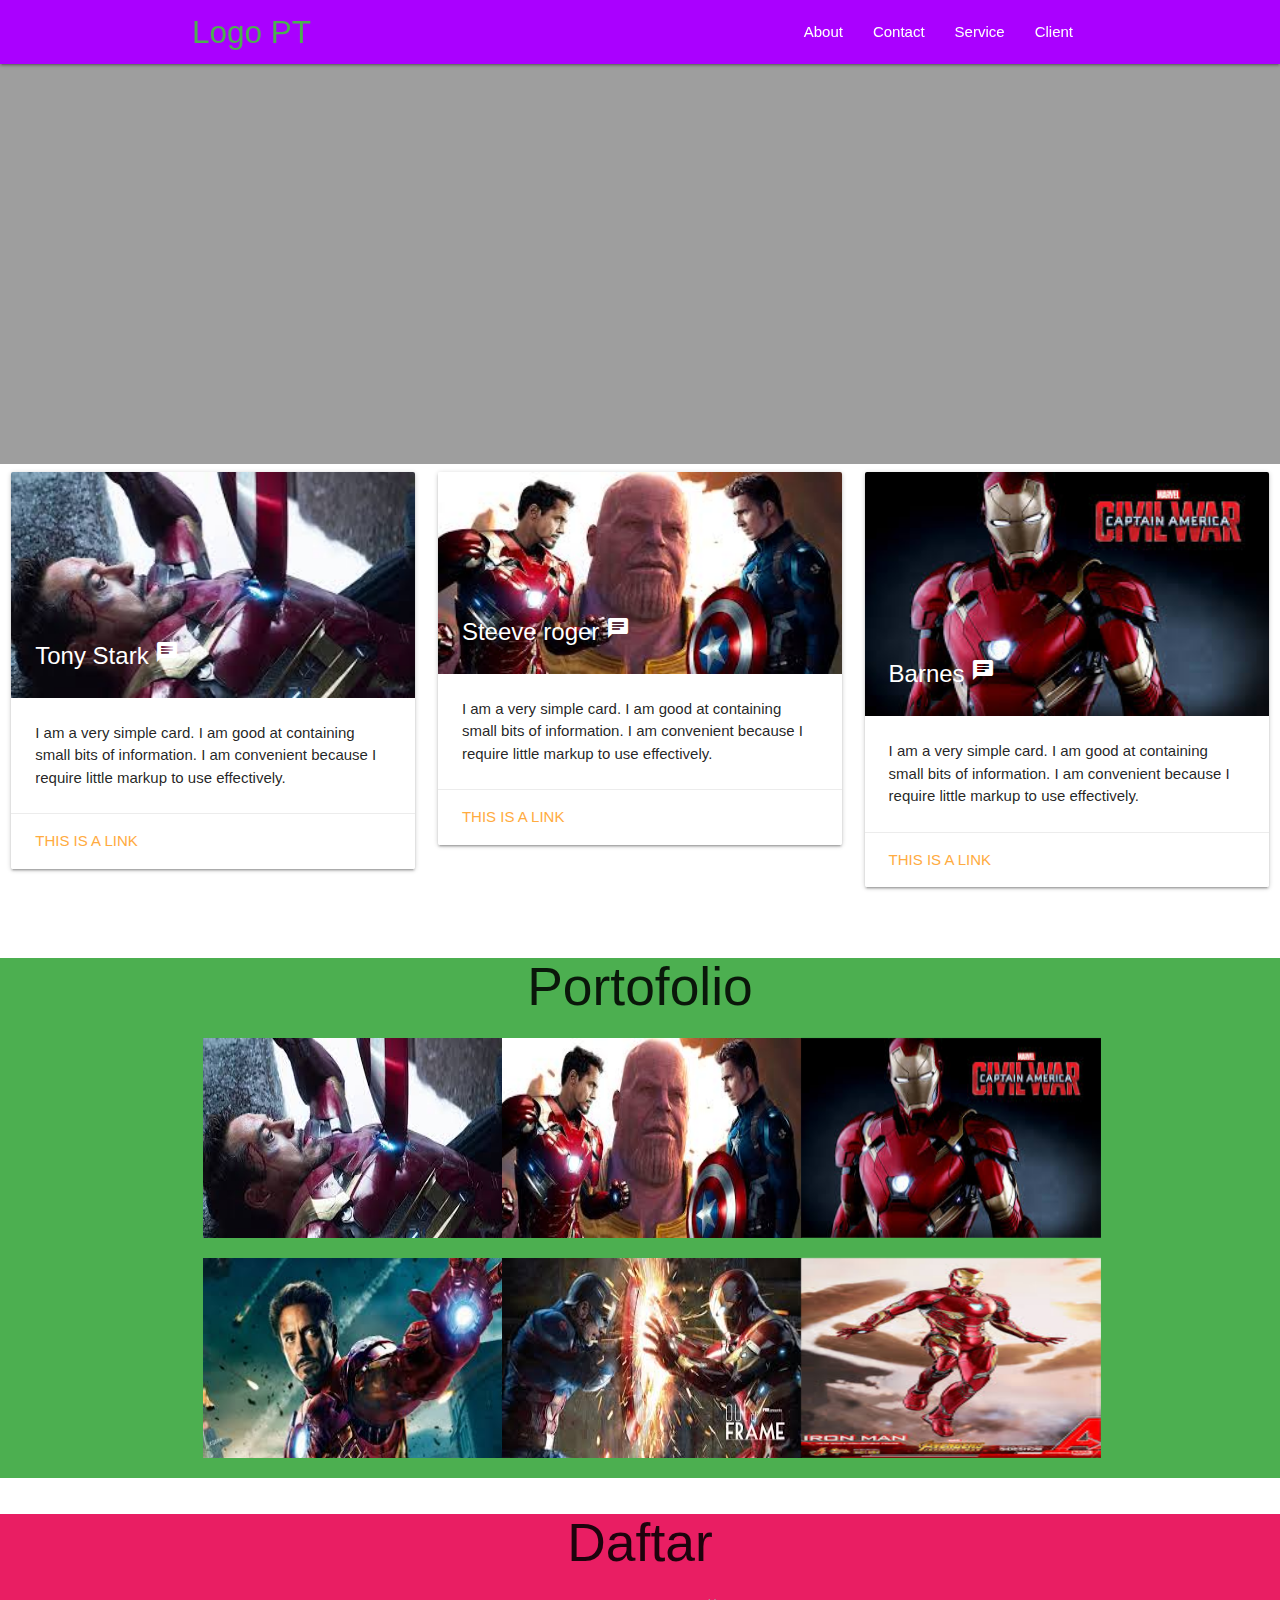
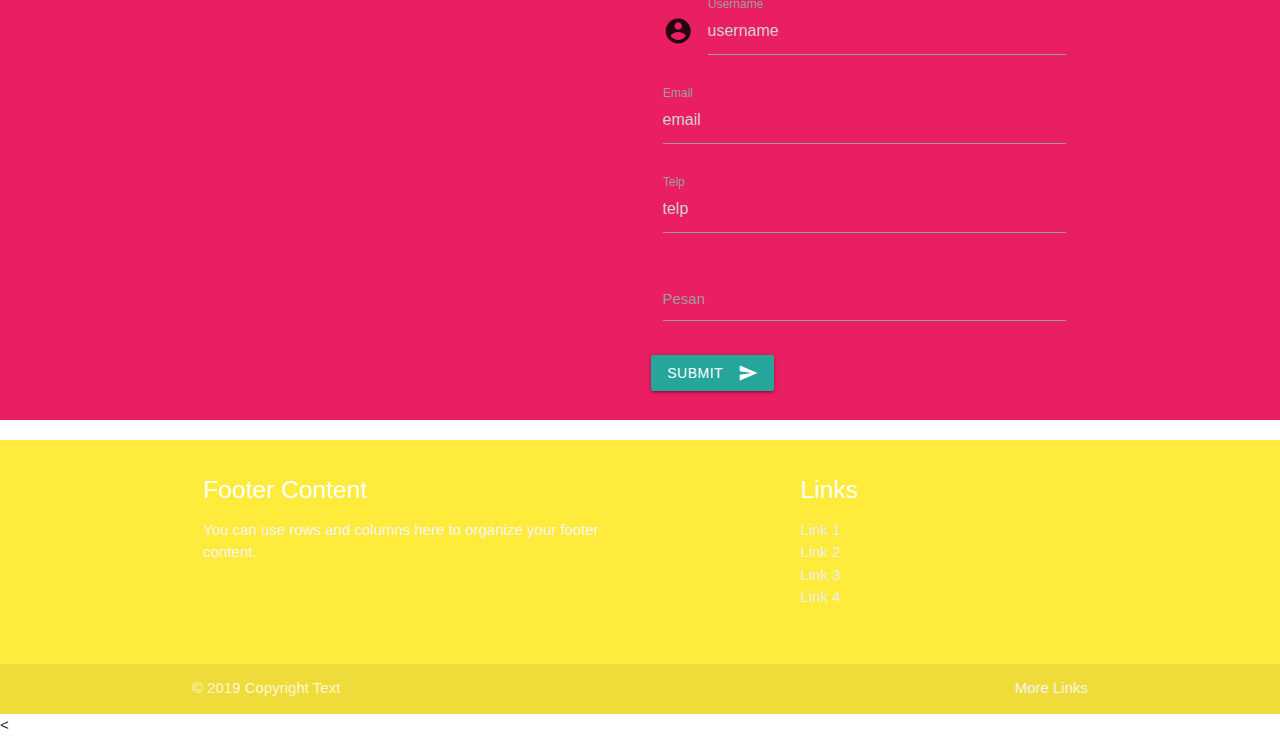
<file: index.html>
<!DOCTYPE html>
  <html>
    <head>
      <!--Import Google Icon Font-->
      <link href="https://fonts.googleapis.com/icon?family=Material+Icons" rel="stylesheet">
      <!--Import materialize.css-->
      <link type="text/css" rel="stylesheet" href="css/materialize.min.css"  media="screen,projection"/>

      <link rel="stylesheet" href="css/stl.css" > <!--ngling ke file stl css-->

      <!--Let browser know website is optimized for mobile-->
      <meta name="viewport" content="width=device-width, initial-scale=1.0"/>
    </head>

    <body>
       
        
  <div class="navbar-fixed">
        <nav class="#aa00ff purple accent-4"> <!--rubah back menu ungu, tambah kelas-->
         
            <div class="container"> <!-- menu agak ke tengah-->
            <div class="nav-wrapper">
            <a href="#!" class="brand-logo green-text">Logo PT</a>  <!-- merubah warna tulisan logo  green-text-->
            
            <a href="#" data-target="mobile-demo" class="sidenav-trigger"><i class="material-icons">menu</i></a> <!--menu versi mobile-->
            <ul class="right hide-on-med-and-down">
              <li><a href="about.html">About</a></li>
              <li><a href="contact.html">Contact</a></li>
              <li><a href="#">Service</a></li>
              <li><a href="client.html">Client</a></li>
            </ul>
            </div>
          </div>  <!--menu agak ke tengah-->
        </nav>
      </div>

      <ul class="sidenav" id="mobile-demo">  <!-- menu mobile-->
        <li><a href="#">About</a></li>
        <li><a href="#">Contact</a></li>
        <li><a href="#">Service</a></li>
        <li><a href="#">Client</a></li>
          </ul>

          <div class="slider">
                <ul class="slides">
                  <li>
                    <img src="img/bb.jpg"> <!-- random image -->
                    <div class="caption center-align">
                      <h3>This is our big Tagline!</h3>
                      <h5 class="light grey-text text-lighten-3">Here's our small slogan.</h5>
                    </div>
                  </li>
                  <li>
                    <img src="img/cc.jpg"> <!-- random image -->
                    <div class="caption left-align">
                      <h3>Left Aligned Caption</h3>
                      <h5 class="light grey-text text-lighten-3">Here's our small slogan.</h5>
                    </div>
                  </li>
                  <li>
                    <img src="img/dd.jpg"> <!-- random image folder dan nama gambar-->
                    <div class="caption right-align">
                      <h3>Right Aligned Caption</h3>
                      <h5 class="light grey-text text-lighten-3">Here's our small slogan.</h5>
                    </div>
                  </li>
                </ul>
            </div>

           


                 

                
                  <div class="parallax-container">
                      <div class="parallax"><img src="img/ff.jpg"></div> <!--gambar paralax-->
                   
                   
                    </div>


                    <div class="row"> <!--buat lagi kelas row buat 3 gambar card-->
                        <div class="col s4 m4 l4 xl4"> <!--gambar card 1-->
                          <div class="card">
                            <div class="card-image">
                              <img src="img/44.jpg">
                              <span class="card-title">Tony Stark   <i class="material-icons">chat</i></span>
                            </div>
                            <div class="card-content">
                              <p>I am a very simple card. I am good at containing small bits of information.
                              I am convenient because I require little markup to use effectively.</p>
                            </div>
                            <div class="card-action">
                              <a href="#">This is a link</a>
                            </div>
                          </div>

                          
                        </div>

                        <div class="col s4 m4 l4 xl4" > <!--gambar card 2-->
                            <div class="card">
                              <div class="card-image">
                                <img src="img/55.jpg">
                                <span class="card-title">Steeve roger   <i class="material-icons">chat</i></span>
                              </div>
                              <div class="card-content">
                                <p>I am a very simple card. I am good at containing small bits of information.
                                I am convenient because I require little markup to use effectively.</p>
                              </div>
                              <div class="card-action">
                                <a href="#">This is a link</a>
                              </div>
                            </div>
  
                            
                          </div>

                          <div class="col s4 m4 l4 xl4"> <!--gambar card 3-->
                              <div class="card">
                                  
                                <div class="card-image">
                                  <img src="img/66.jpg">
                                  <span class="card-title">Barnes <i class="material-icons">chat</i></span>  <!--ada icon chat,  yaitu kelas i-->
                                </div>
                                <div class="card-content">
                                  <p>I am a very simple card. I am good at containing small bits of information.
                                  I am convenient because I require little markup to use effectively.</p>
                                </div>
                                <div class="card-action">
                                  <a href="#">This is a link</a>
                                </div>
                              </div>
    
                              
                            </div>

                          
                      </div>
                      
                      

                      <div class="row green">
                          <h2 class="center">Portofolio</h2>
                          <div class="container center">
                                          <div class="col s12 l4">
                                              <img class="materialboxed" width="300" height="200" src="img/44.jpg"> <!--gambar portofolio 1-->
                                          </div>

                                          <div class="col s12 l4">
                                              <img class="materialboxed" width="300" height="200" src="img/55.jpg"> <!--gambar portofolio 2-->
                                            </div>

                                            <div class="col s12 l4">
                                                <img class="materialboxed" width="300" height="200" src="img/66.jpg"> <!--gambar portofolio 3-->
                                              </div>


                                              <div class="col s12 l4">
                                                  <img class="materialboxed" width="300" height="200" src="img/33.jpg"> <!--gambar portofolio 4-->
                                              </div>
    
                                              <div class="col s12 l4">
                                                  <img class="materialboxed" width="300" height="200" src="img/22.jpg"> <!--gambar portofolio 5-->
                                                </div>
    
                                                <div class="col s12 l4">
                                                    <img class="materialboxed" width="300" height="200" src="img/11.jpg"> <!--gambar portofolio 6-->
                                                  </div>
                          
                    
                          </div>
                      </div>



                      <div class="row pink">
                        <h2 class="center"> Daftar</h2>
                        <div class="container">

                              <div class="col s6 m6 l6 xl6"><iframe src="https://www.google.com/maps/embed?pb=!1m18!1m12!1m3!1d15863.032835497386!2d106.8605793!3d-6.295473149999999!2m3!1f0!2f0!3f0!3m2!1i1024!2i768!4f13.1!3m3!1m2!1s0x2e69ed80b84ac47d%3A0x640561dd89719c88!2sUniversitas+Indraprasta+PGRI+(UNINDRA)%2C+Kampus+B!5e0!3m2!1sid!2sid!4v1550908559261" width="400" height="400" frameborder="0" style="border:0" allowfullscreen></iframe></div> <!--semtatkan maps-->
                              <div class="col s6 m6 l6 xl6">
                                <form action="adddata.php" method="POST">
                                    <div class="input-field col s12">
                                        <i class="material-icons prefix">account_circle</i>
                                        <input placeholder="username" id="username" type="text" class="validate" name="username">
                                        <label for="username">Username</label>
                                      </div>

                                      <div class="input-field col s12">
                                          <input placeholder="email" id="email" type="email" class="validate" name="email">
                                          <label for="email">Email</label>
                                        </div>

                                        <div class="input-field col s12">
                                            <input placeholder="telp" id="telp" type="tel" class="validate" name="telp">
                                            <label for="telp">Telp</label>
                                        </div>

                                        <div class="input-field col s12">
                                            <textarea id="pesan" class="materialize-textarea" name="pesan"></textarea>
                                            <label for="pesan">Pesan</label>
                                          </div>

                                          <button class="btn waves-effect waves-light" type="submit" name="gajah">Submit
                                              <i class="material-icons right">send</i>
                                            </button>
                                </form>
                              </div>
                        </div>
                      </div>


                      <footer class="page-footer yellow">
                          <div class="container">
                            <div class="row">
                              <div class="col l6 s12">
                                <h5 class="white-text">Footer Content</h5>
                                <p class="grey-text text-lighten-4">You can use rows and columns here to organize your footer content.</p>
                              </div>
                              <div class="col l4 offset-l2 s12">
                                <h5 class="white-text">Links</h5>
                                <ul>
                                  <li><a class="grey-text text-lighten-3" href="#!">Link 1</a></li>
                                  <li><a class="grey-text text-lighten-3" href="#!">Link 2</a></li>
                                  <li><a class="grey-text text-lighten-3" href="#!">Link 3</a></li>
                                  <li><a class="grey-text text-lighten-3" href="#!">Link 4</a></li>
                                </ul>
                              </div>
                            </div>
                          </div>
                          <div class="footer-copyright">
                            <div class="container">
                            © 2019 Copyright Text
                            <a class="grey-text text-lighten-4 right" href="#!">More Links</a>
                            </div>
                          </div>
                        </footer>               


                      

      <!--JavaScript at end of body for optimized loading-->

      <script src="https://code.jquery.com/jquery-3.3.1.js" integrity="sha256-2Kok7MbOyxpgUVvAk/HJ2jigOSYS2auK4Pfzbm7uH60=" crossorigin="anonymous"></script> <<!--copy dari jqueri cdn 3.3.1 uncompreseed-->
      <script type="text/javascript" src="js/materialize.min.js"></script>
   <script src="js/jvs.js"></script> <!-- mencari file jv script jvs,,ngelink-->
    </body>
  </html>
</file>
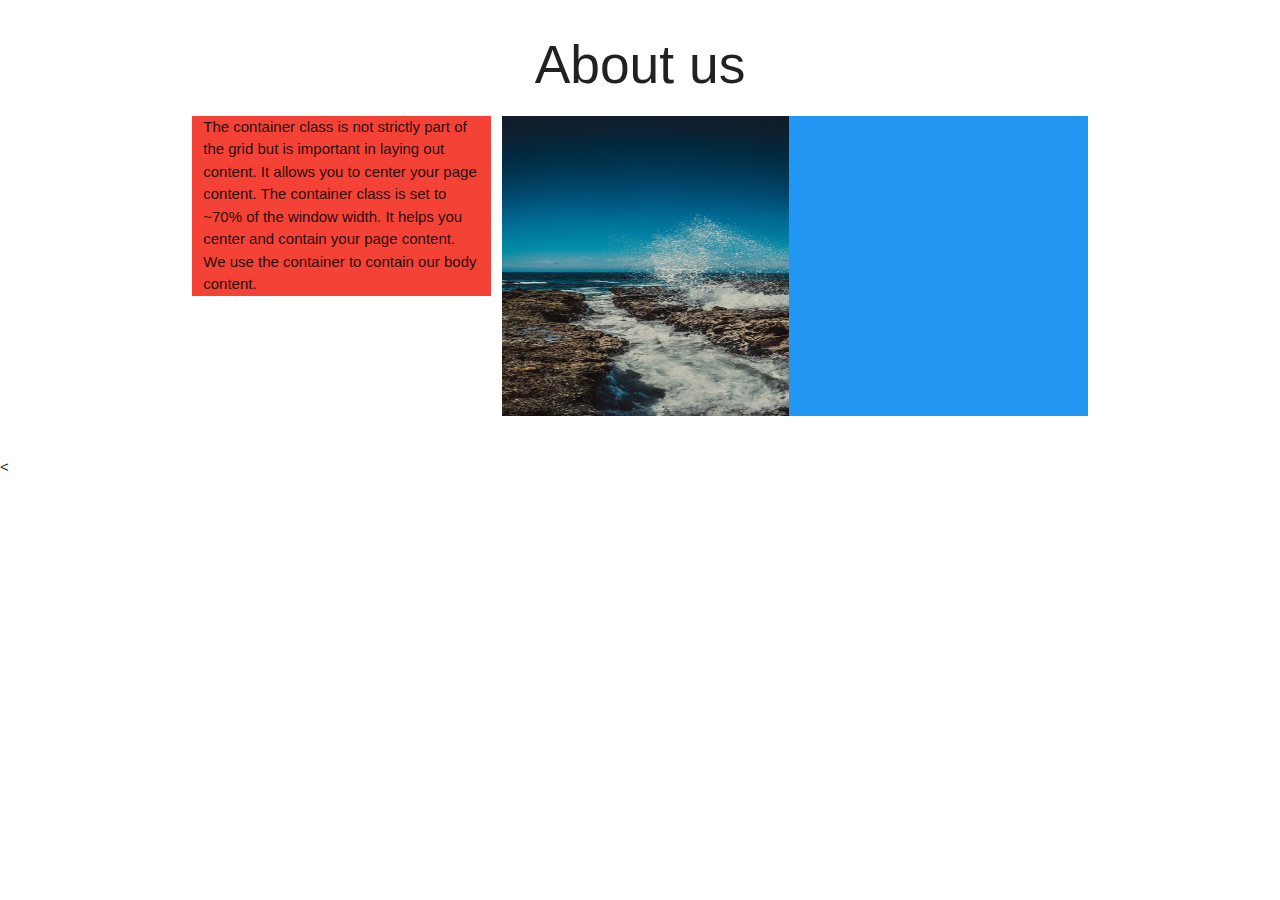
<file: about.html>
<html>
    <head> 
           <!--Import Google Icon Font-->
      <link href="https://fonts.googleapis.com/icon?family=Material+Icons" rel="stylesheet">
      <!--Import materialize.css-->
      <link type="text/css" rel="stylesheet" href="css/materialize.min.css"  media="screen,projection"/>

      <link rel="stylesheet" href="css/stl.css" > <!--ngling ke file stl css-->

      <!--Let browser know website is optimized for mobile-->
      <meta name="viewport" content="width=device-width, initial-scale=1.0"/>
         </head>

    <body>
            <div class="row">
                    <div class="container"> <!-- menu agak ke tengah-->
                  <h2 class="center"> About us</h2>  <!--kelas centr rata tengah-->

                  <div class="col s4 m4  l4 xl4 red">The container class is not strictly part of the grid but is important in laying out content. It allows you to center your page content. The container class is set to ~70% of the window width. It helps you center and contain your page content. We use the container to contain our body content. </div> <!--pembagian kolom 12 / 2 = 6-->
                  <div class="col s4 m4  l4 xl4 white"><img src="img/dd.jpg" height="300" width="400"> </div>
                  <div class="col s4 m4  l4 xl4 blue"> <iframe width="400" height="300" src="https://www.youtube.com/embed/udKE1ksKWDE" frameborder="0" allow="accelerometer; autoplay; encrypted-media; gyroscope; picture-in-picture" allowfullscreen></iframe></div>
                  </div>
                </div>


      <!--JavaScript at end of body for optimized loading-->

      <script src="https://code.jquery.com/jquery-3.3.1.js" integrity="sha256-2Kok7MbOyxpgUVvAk/HJ2jigOSYS2auK4Pfzbm7uH60=" crossorigin="anonymous"></script> <<!--copy dari jqueri cdn 3.3.1 uncompreseed-->
      <script type="text/javascript" src="js/materialize.min.js"></script>

          <script src="js/jvs.js"></script> <!-- mencari file jv script jvs,,ngelink-->
    </body>
</html>
</file>
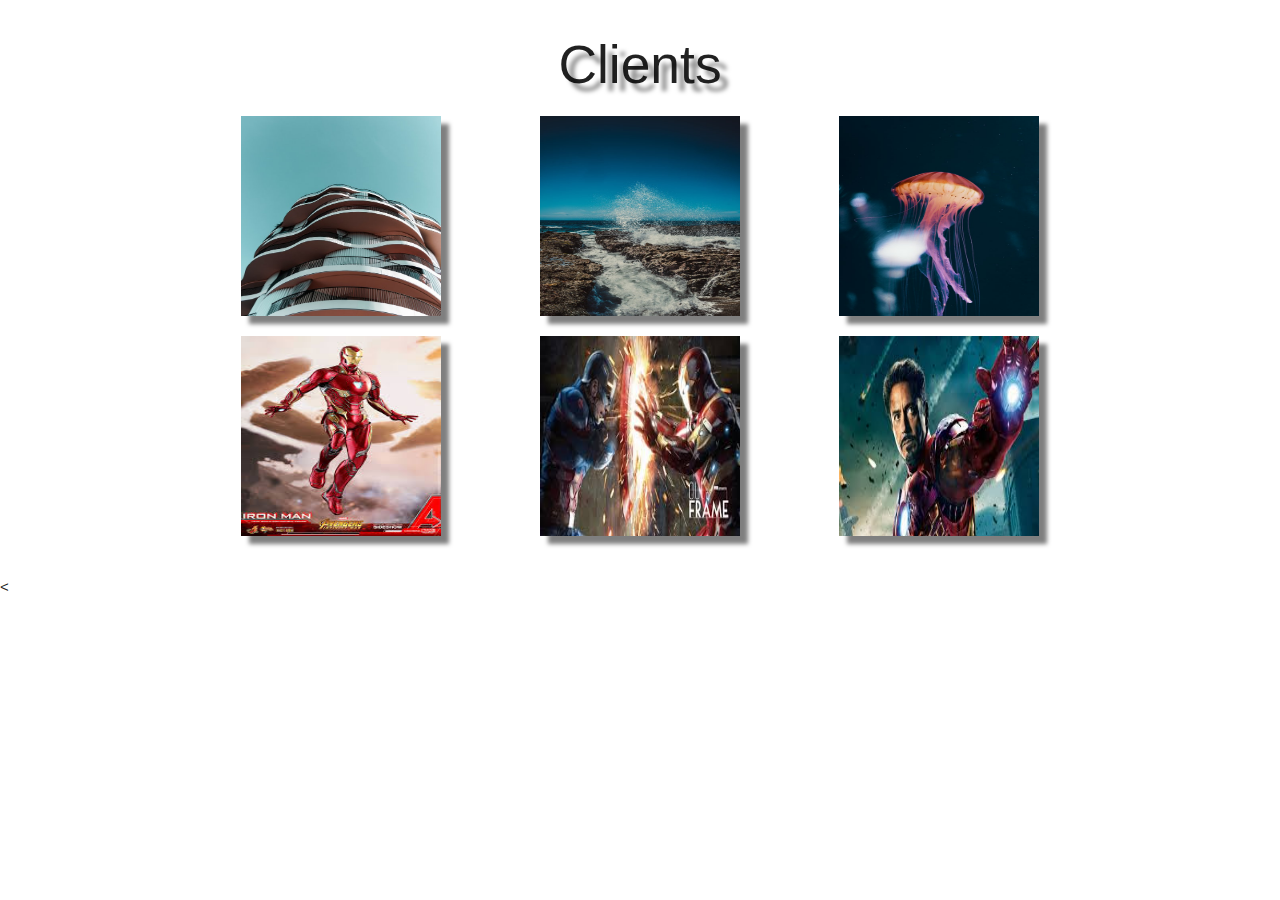
<file: client.html>
<html>
    <head> 
           <!--Import Google Icon Font-->
      <link href="https://fonts.googleapis.com/icon?family=Material+Icons" rel="stylesheet">
      <!--Import materialize.css-->
      <link type="text/css" rel="stylesheet" href="css/materialize.min.css"  media="screen,projection"/>

      <link rel="stylesheet" href="css/stl.css" > <!--ngling ke file stl css-->

      <!--Let browser know website is optimized for mobile-->
      <meta name="viewport" content="width=device-width, initial-scale=1.0"/>
         </head>

    <body>
        <div class="parallax-container">
            <div class="parallax"><img src="img/ff.jpg"></div> <!--gambar paralax-->
         
         <div class="row">
            <div class="container center ayam"> <!-- menu agak ke tengah-->
               <h2 class="center">Clients</h2>
              
            <div class="col s4 m4  l4 xl4 "><img src="img/cc.jpg" height="200" width="200"> </div> <!--gambar 1 di dlm paralax-->
            <div class="col s4 m4  l4 xl4 "><img src="img/dd.jpg" height="200" width="200"> </div>  <!--gambar 2 di dlm paralax-->
            <div class="col s4 m4  l4 xl4 "><img src="img/ee.jpg" height=200" width="200"> </div>  <!--gambar 3 di dlm paralax-->
          
            <div class="col s4 m4  l4 xl4 "><img src="img/11.jpg" height="200" width="200"> </div> <!--gambar 1 di dlm paralax-->
            <div class="col s4 m4  l4 xl4 "><img src="img/22.jpg" height="200" width="200"> </div>  <!--gambar 2 di dlm paralax-->
            <div class="col s4 m4  l4 xl4 "><img src="img/33.jpg" height="200" width="200"> </div>  <!--gambar 3 di dlm paralax-->

          </div>
         </div>
          </div>


      <!--JavaScript at end of body for optimized loading-->

      <script src="https://code.jquery.com/jquery-3.3.1.js" integrity="sha256-2Kok7MbOyxpgUVvAk/HJ2jigOSYS2auK4Pfzbm7uH60=" crossorigin="anonymous"></script> <<!--copy dari jqueri cdn 3.3.1 uncompreseed-->
      <script type="text/javascript" src="js/materialize.min.js"></script>

          <script src="js/jvs.js"></script> <!-- mencari file jv script jvs,,ngelink-->
    </body>
</html>
</file>
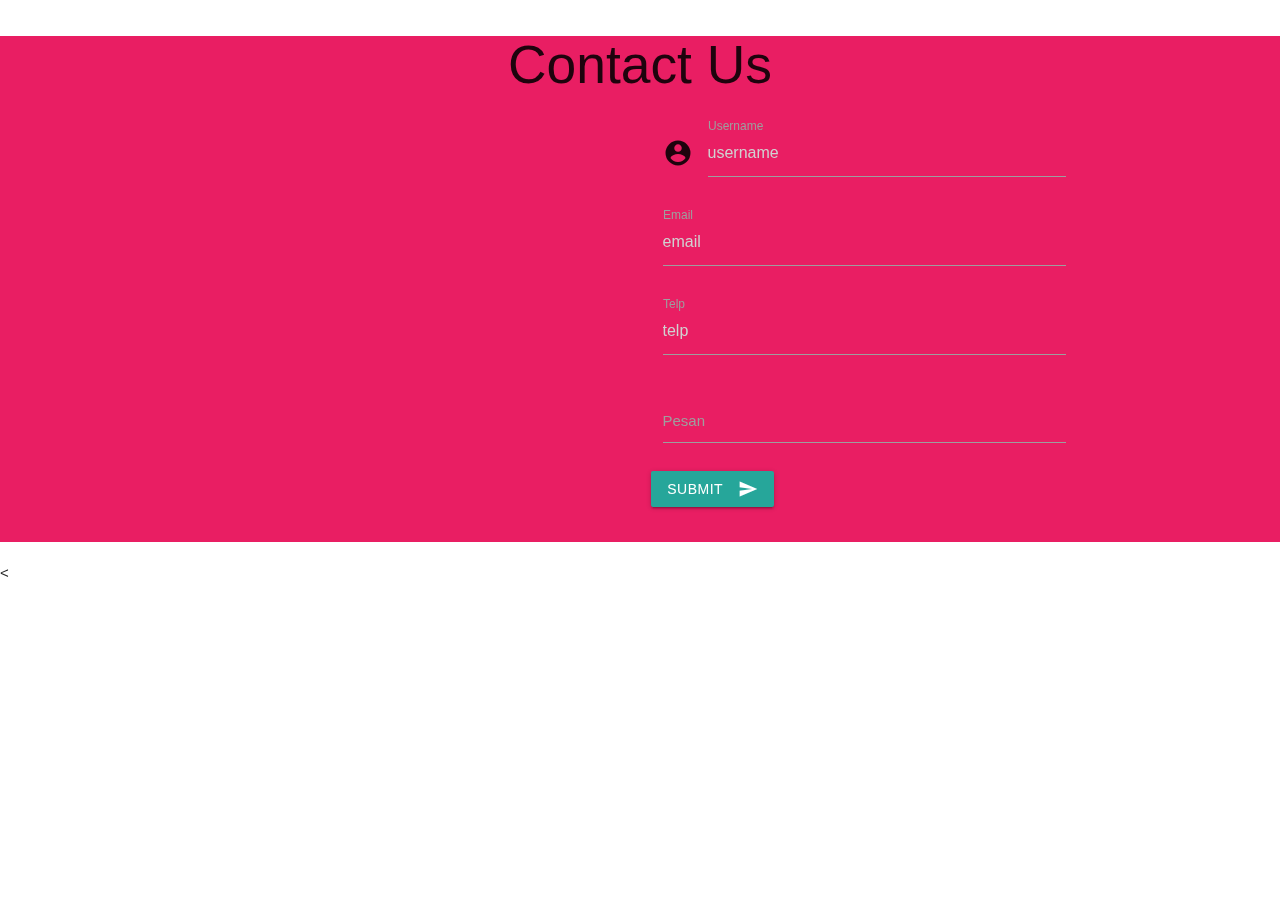
<file: contact.html>
<html>
    <head> 
           <!--Import Google Icon Font-->
      <link href="https://fonts.googleapis.com/icon?family=Material+Icons" rel="stylesheet">
      <!--Import materialize.css-->
      <link type="text/css" rel="stylesheet" href="css/materialize.min.css"  media="screen,projection"/>

      <link rel="stylesheet" href="css/stl.css" > <!--ngling ke file stl css-->

      <!--Let browser know website is optimized for mobile-->
      <meta name="viewport" content="width=device-width, initial-scale=1.0"/>
         </head>

    <body>
            <div class="row pink">
                    <h2 class="center"> Contact Us</h2>
                    <div class="container">

                          <div class="col s6 m6 l6 xl6"><iframe src="https://www.google.com/maps/embed?pb=!1m18!1m12!1m3!1d15863.032835497386!2d106.8605793!3d-6.295473149999999!2m3!1f0!2f0!3f0!3m2!1i1024!2i768!4f13.1!3m3!1m2!1s0x2e69ed80b84ac47d%3A0x640561dd89719c88!2sUniversitas+Indraprasta+PGRI+(UNINDRA)%2C+Kampus+B!5e0!3m2!1sid!2sid!4v1550908559261" width="400" height="400" frameborder="0" style="border:0" allowfullscreen></iframe></div> <!--semtatkan maps-->
                          <div class="col s6 m6 l6 xl6">
                            <form action="adddata.php" method="POST">
                                <div class="input-field col s12">
                                    <i class="material-icons prefix">account_circle</i>
                                    <input placeholder="username" id="username" type="text" class="validate" name="username">
                                    <label for="username">Username</label>
                                  </div>

                                  <div class="input-field col s12">
                                      <input placeholder="email" id="email" type="email" class="validate" name="email">
                                      <label for="email">Email</label>
                                    </div>

                                    <div class="input-field col s12">
                                        <input placeholder="telp" id="telp" type="tel" class="validate" name="telp">
                                        <label for="telp">Telp</label>
                                    </div>

                                    <div class="input-field col s12">
                                        <textarea id="pesan" class="materialize-textarea" name="pesan"></textarea>
                                        <label for="pesan">Pesan</label>
                                      </div>

                                      <button class="btn waves-effect waves-light" type="submit" name="gajah">Submit
                                          <i class="material-icons right">send</i>
                                        </button>
                            </form>
                          </div>
                    </div>
                  </div>


      <!--JavaScript at end of body for optimized loading-->

      <script src="https://code.jquery.com/jquery-3.3.1.js" integrity="sha256-2Kok7MbOyxpgUVvAk/HJ2jigOSYS2auK4Pfzbm7uH60=" crossorigin="anonymous"></script> <<!--copy dari jqueri cdn 3.3.1 uncompreseed-->
      <script type="text/javascript" src="js/materialize.min.js"></script>

          <script src="js/jvs.js"></script> <!-- mencari file jv script jvs,,ngelink-->
    </body>
</html>
</file>
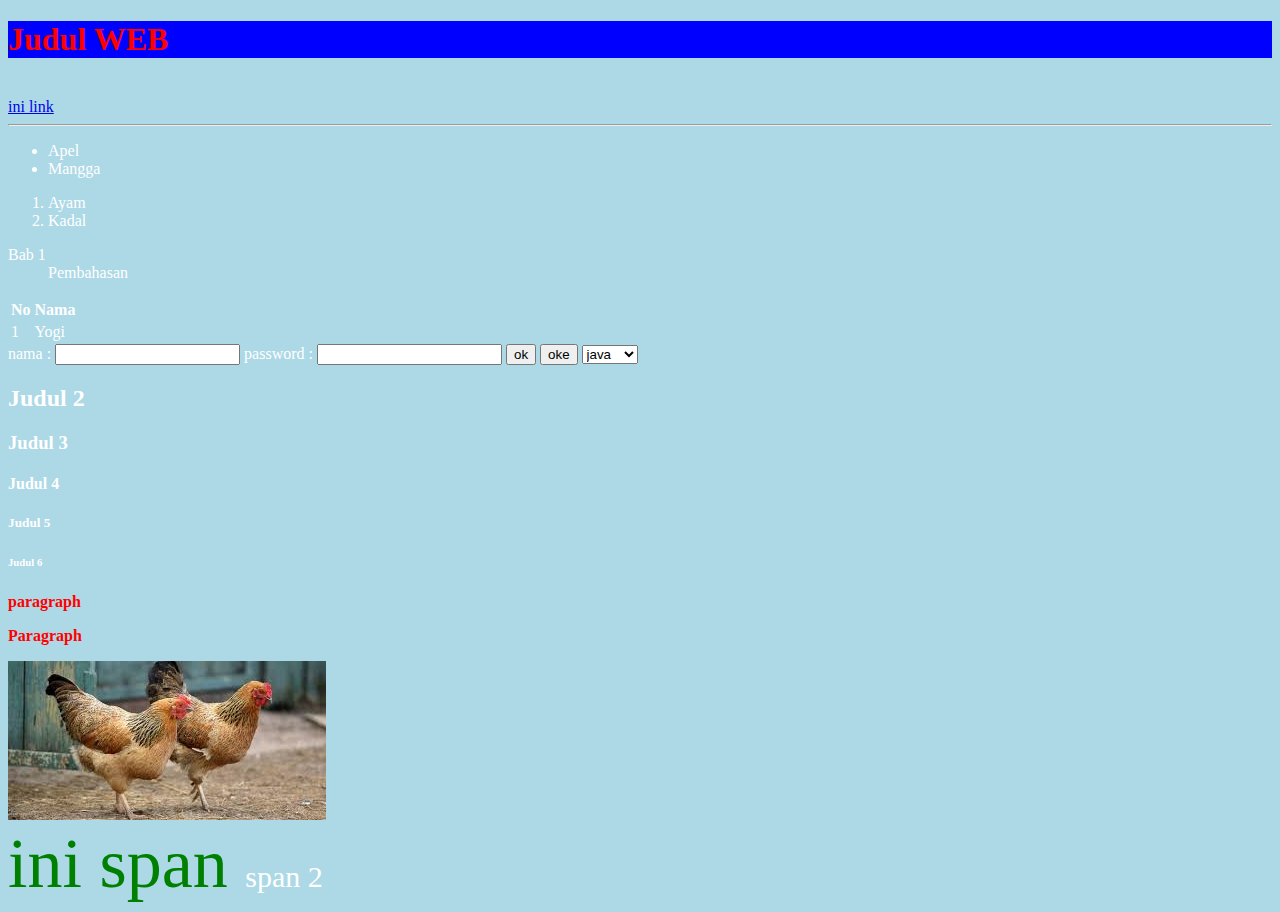
<file: kursus.html>
<!DOCTYPE html> 
<html>
    <head>
       <title>web ku</title>
       <style>
        </style>

        <link rel="stylesheet" href="style.css" /> <!--codingan memasukan file css-->
    </head>
    <body bgcolor="lightblue" style="color:white">
        <h1 class="" style="color:red"> Judul WEB </h1>
        <br/>

        <a href="img/aa.jpg"> ini link</a>
        <hr/> <!--garis horisontal--> 

        <ul>   <!--ul = buletin-->
            <li>Apel</li>
            <li>Mangga</li>
        </ul>
        <ol> <!-- ol = nomor-->
            <li>Ayam</li>
            <li>Kadal</li>
        </ol>

        <dl>
            <dt>Bab 1</dt>
            <dd> Pembahasan</dd>
        </dl>

        <table>
            <thead>
            <tr>
                <th>No</th>
                <th>Nama</th>
            </tr>
            <thead>
                <tbody>
            <tr>
                <td>1</td>
                <td>Yogi</td>
            </tr>
            <tbody>
        </table>

        <form>
            nama : <input type="text"/>
            password : <input type="password"/>
            <input type="button" value="ok"/>
            <button> oke</button>
            <select>
                <option value="Java">java</option>
                <option value="Kotlin">Kotlin </option>
            </select>
        </form>

        <h2>Judul 2</h2>
        <h3>Judul 3</h3>
        <h4>Judul 4</h4>
        <h5>Judul 5</h5>
        <h6>Judul 6</h6>

        <p>
        <strong>paragraph</strong>    
        </p>
        <p> <b> Paragraph</b></p>   <!--b = bold-->
        <img src="img/aa.jpg" alt="logo">

        <div>
            <!--div =codingan group,-->
        </div>
        <span id="span">
            ini span
            <!--span like div no enter, komentar-->
        </span>
        <span class="span22"> span 2</span>

        <script>
            alert("selamat datang");
        </script>

        <script src="jv.js"></script> <!--codingan memasukan file javascript-->
    </body>
    </html>
</file>
<file: css/stl.css>
@media screen and (max-width: 600px) {

    .slider.sliders {
        height: 300px !important;
                    }
       .row .col{ /*unttuk *beri jarak antara kolom 1 2 dan 3  padding youtube*/
                 padding-left:  30px;
                 padding-right: 30px; 
                }

}

.ayam .col {

    padding-left: 15px;  /* jarak sisi gambar*/
    padding-right:15px; 

    margin-bottom: 30px  /* jarak bawah antar gambar*/

}

.parallax-container{
    height: auto /* css gambar di paralx ukuran default / automatis*/
}

.ayam img, /*kelas img dan h2 akan ada efek bayangan warna hitam (rgba)*/
.ayam h2{
    filter: drop-shadow(8px 8px 2px rgba(0,0,0,0.5)); /* efek bayangan drop hadow*/
}

.row .col{
    margin-bottom: 20px  /* jarak bawah antar gambar*/
}
</file>
<file: style.css>
h1{background-color: blue;}
p{color: red}
#span{font-size: 70px;
       color: green;}
.span22{font-size: 30px;}
</file>
